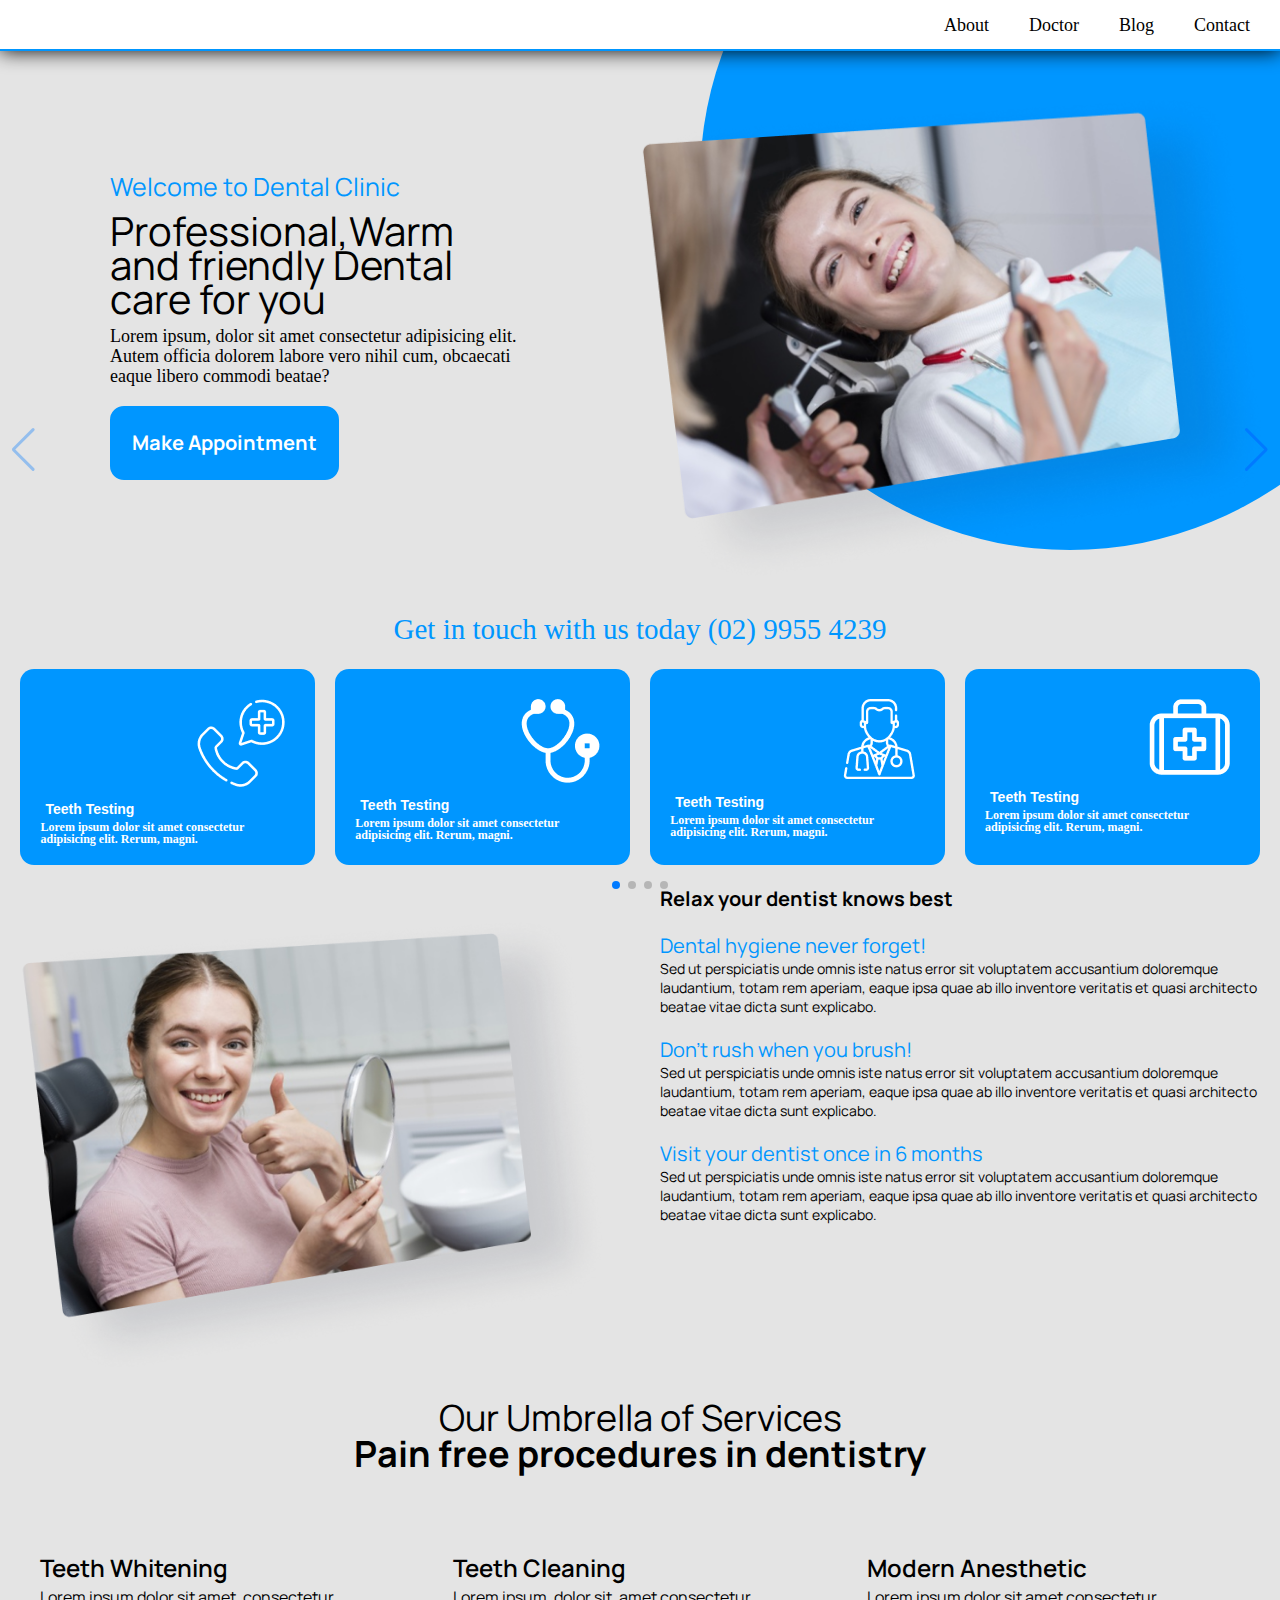
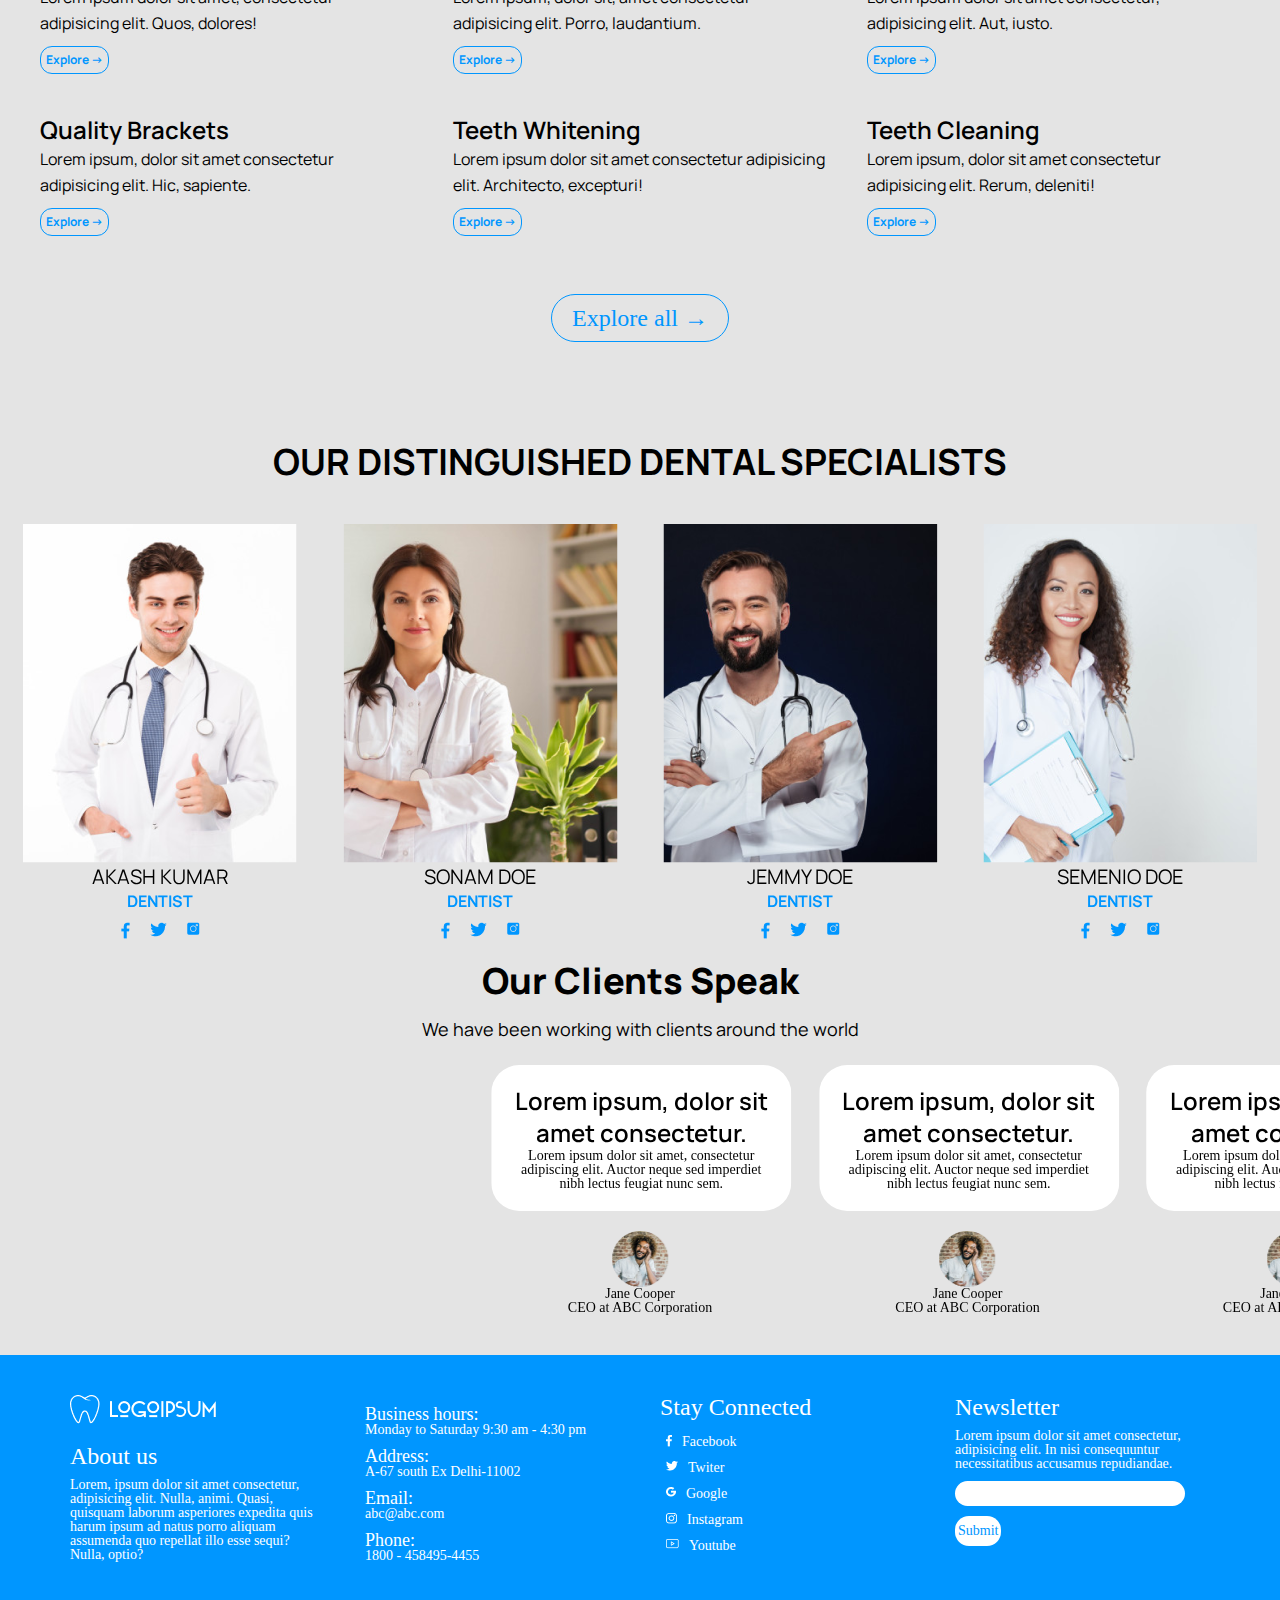
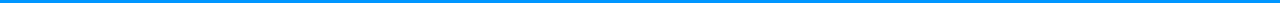
<file: index.html>
<!DOCTYPE html>
<html>
<head>
	<title>home</title>
	<link rel="stylesheet" type="text/css" href="css/style__home.css">
    <link rel="stylesheet" type="text/css" href="css/menu.css">
    <link rel="stylesheet" type="text/css" href="css/footer.css">
	<meta charset="utf-8">
	<link rel="shortcut icon" href="logo/Vector.png">
	<meta name="format-detection" content="telephone=no">
	<meta name="viewport" content="width=device-width">
    <link rel="stylesheet" href="https://unpkg.com/swiper/swiper-bundle.min.css" />
</head>
<body>
    <!--MENU-->
    <div class="menu">
        <div class="menu__wrapper">
            <div class="menu__body">
                <a href="#" class="menu__logo"><img src="img/logo.png" alt=""></a>
                <div class="menu__burger"><span></span></div>
                <nav class="menu__nav">
                    <ul class="menu__list">
                        <li><a href="About.html" class="menu__link">About</a></li>
                        <li><a href="About.html" class="menu__link">Doctor</a></li>
                        <li><a href="About.html" class="menu__link">Blog</a></li>
                        <li><a href="About.html" class="menu__link">Contact</a></li>
                    </ul>
                </nav>
            </div>
            
        </div>
    </div> 
	<div class="wrapper">
<!--HEADER-->
        <div class="header">
            <div class="header__text">
                <h4>Welcome to Dental Clinic</h4>
                <h1>Professional,Warm and friendly Dental care for you</h1>
                <p>Lorem ipsum, dolor sit amet consectetur adipisicing elit. Autem officia dolorem labore vero nihil cum, obcaecati eaque libero commodi beatae?</p>
                <div class="header__button"><a href="#">Make Appointment</a></div>
            </div>
            <div class="header__drawing">
                <div class="header__img">
                    <img src="img/home/header.png">
                </div>
                <div class="header__circle"></div>
            </div>
        </div>
        <div class="telephone">
            <p>Get in touch with us today (02) 9955 4239</span></p>
        </div>
        <div class="teech-testing">
            <div class="teech-testing__element">
                <div class="teech-testing__img"><img src="img/home/teechTesting/1.png" alt=""></div>
                <div class="teech-testing__text">
                    <h5>Teeth Testing</h5>
                    <p>Lorem ipsum dolor sit amet consectetur adipisicing elit. Rerum, magni.</p>
                </div>
            </div>
            <div class="teech-testing__element">
                <div class="teech-testing__img"><img src="img/home/teechTesting/2.png" alt=""></div>
                <div class="teech-testing__text">
                    <h5>Teeth Testing</h5>
                    <p>Lorem ipsum dolor sit amet consectetur adipisicing elit. Rerum, magni.</p>
                </div>
            </div>
            <div class="teech-testing__element">
                <div class="teech-testing__img"><img src="img/home/teechTesting/3.png" alt=""></div>
                <div class="teech-testing__text">
                    <h5>Teeth Testing</h5>
                    <p>Lorem ipsum dolor sit amet consectetur adipisicing elit. Rerum, magni.</p>
                </div>
            </div>
            <div class="teech-testing__element">
                <div class="teech-testing__img"><img src="img/home/teechTesting/4.png" alt=""></div>
                <div class="teech-testing__text">
                    <h5>Teeth Testing</h5>
                    <p>Lorem ipsum dolor sit amet consectetur adipisicing elit. Rerum, magni.</p>
                </div>
            </div>
        </div>
        <div class="relax">
            <div class="relax__img">
                <img src="img/home/relax.png" alt="">
            </div>
            <div class="relax__content">
                <h3>Relax your dentist knows best</h3>
                <div class="relax__element">
                    <h4>Dental hygiene never forget!</h4>
                    <p>Sed ut perspiciatis unde omnis iste natus error sit voluptatem accusantium doloremque laudantium, totam rem aperiam, eaque ipsa quae ab illo inventore veritatis et quasi architecto beatae vitae dicta sunt explicabo.</p>
                </div>
                <div class="relax__element">
                    <h4>Don’t rush when you brush!</h4>
                    <p>Sed ut perspiciatis unde omnis iste natus error sit voluptatem accusantium doloremque laudantium, totam rem aperiam, eaque ipsa quae ab illo inventore veritatis et quasi architecto beatae vitae dicta sunt explicabo.</p>
                </div>
                <div class="relax__element">
                    <h4>Visit your dentist once in 6 months</h4>
                    <p>Sed ut perspiciatis unde omnis iste natus error sit voluptatem accusantium doloremque laudantium, totam rem aperiam, eaque ipsa quae ab illo inventore veritatis et quasi architecto beatae vitae dicta sunt explicabo.</p>
                </div>
            </div>
        </div>
        <div class="procedure">
            <div class="procedure__title">
                <h1>Our Umbrella of Services <br>
                <span>Pain free procedures in dentistry</span></h1>
            </div>
            <div class="procedure__row">
                <div class="procedure__metod">
                    <div class="metod__title">Teeth Whitening</div>
                    <div class="metod__content"><p>Lorem ipsum dolor sit amet, consectetur adipisicing elit. Quos, dolores!</p></div>
                    <a href="#" class="metod__button">Explore →</a>
                </div>
                <div class="procedure__metod">
                    <div class="metod__title">Teeth Cleaning</div>
                    <div class="metod__content"><p>Lorem ipsum, dolor sit, amet consectetur adipisicing elit. Porro, laudantium.</p></div>
                    <a href="#" class="metod__button">Explore →</a>
                </div>
                <div class="procedure__metod">
                    <div class="metod__title">Modern Anesthetic</div>
                    <div class="metod__content"><p>Lorem ipsum dolor sit amet consectetur, adipisicing elit. Aut, iusto.</p></div>
                    <a href="#" class="metod__button">Explore →</a>
                </div>
                <div class="procedure__metod">
                    <div class="metod__title">Quality Brackets</div>
                    <div class="metod__content"><p>Lorem ipsum, dolor sit amet consectetur adipisicing elit. Hic, sapiente.</p></div>
                    <a href="#" class="metod__button">Explore →</a>
                </div>
                <div class="procedure__metod">
                    <div class="metod__title">Teeth Whitening</div>
                    <div class="metod__content"><p>Lorem ipsum dolor sit amet consectetur adipisicing elit. Architecto, excepturi!</p></div>
                    <a href="#" class="metod__button">Explore →</a>
                </div>
                <div class="procedure__metod">
                    <div class="metod__title">Teeth Cleaning</div>
                    <div class="metod__content"><p>Lorem ipsum, dolor sit amet consectetur adipisicing elit. Rerum, deleniti!</p></div>
                    <a href="#" class="metod__button">Explore →</a>
                </div>
            </div>
            <div class="procedure__explore"><a href="">Explore all →</a></div>
        </div>
        <div class="doctors">
            <div class="doctors__title">Our Distinguished Dental Specialists</div>
            <div class="doctors__row">
                <div class="swiper-container doctors-swiper">

                  <div class="swiper-wrapper">

                    <div class="swiper-slide">
                        <div class="doctor">
                            <div class="avatar"><img src="img/doctors/Rectangle 331.png"></div>
                            <div class="name">Akash Kumar</div>
                            <div class="profession">dentist</div>
                            <div class="social">
                                <a href=""><img src="img/social/social_2/facebook_2.png" alt=""></a>
                                <a href=""><img src="img/social/social_2/twiter_2.png" alt=""></a>
                                <a href=""><img src="img/social/social_2/instagram_2.png" alt=""></a>
                            </div>
                        </div>
                    </div>

                    <div class="swiper-slide">
                        <div class="doctor">
                            <div class="avatar"><img src="img/doctors/Rectangle 332.png"></div>
                            <div class="name">Sonam Doe</div>
                            <div class="profession">dentist</div>
                            <div class="social">
                                <a href=""><img src="img/social/social_2/facebook_2.png" alt=""></a>
                                <a href=""><img src="img/social/social_2/twiter_2.png" alt=""></a>
                                <a href=""><img src="img/social/social_2/instagram_2.png" alt=""></a>
                            </div>
                        </div>
                    </div>

                    <div class="swiper-slide">
                        <div class="doctor">
                            <div class="avatar"><img src="img/doctors/Rectangle 333.png"></div>
                            <div class="name">Jemmy Doe</div>
                            <div class="profession">dentist</div>
                            <div class="social">
                                <a href=""><img src="img/social/social_2/facebook_2.png" alt=""></a>
                                <a href=""><img src="img/social/social_2/twiter_2.png" alt=""></a>
                                <a href=""><img src="img/social/social_2/instagram_2.png" alt=""></a>
                            </div>
                        </div>
                    </div>

                    <div class="swiper-slide">
                        <div class="doctor">
                            <div class="avatar"><img src="img/doctors/Rectangle 334.png"></div>
                            <div class="name">Semenio Doe</div>
                            <div class="profession">dentist</div>
                            <div class="social">
                                <a href=""><img src="img/social/social_2/facebook_2.png" alt=""></a>
                                <a href=""><img src="img/social/social_2/twiter_2.png" alt=""></a>
                                <a href=""><img src="img/social/social_2/instagram_2.png" alt=""></a>
                            </div>
                        </div>
                    </div>

                  </div>
                
                  <div class="swiper-button-prev doctor-prev"></div>
                  <div class="swiper-button-next doctor-next"></div>
                </div>
            </div>
        </div>
        <div class="speaks">
            <div class="speaks__title">
                <h1>Our Clients Speak</h1>
                <p>We have been working with clients around the world</p>
            </div>
            <div class="swiper-container speaks__slider">
              <div class="swiper-wrapper">
                <div class="swiper-slide speak">
                    <div class="speak__text">
                        <h4>Lorem ipsum, dolor sit amet consectetur.</h4>
                        <p>Lorem ipsum dolor sit amet, consectetur adipiscing elit. Auctor neque sed imperdiet nibh lectus feugiat nunc sem.</p>
                    </div>
                    <div class="speak__avatar"><img src="img/speak.png"></div>
                    <div class="speak__name">Jane Cooper</div>
                    <div class="speak__work">CEO at ABC Corporation</div>
                </div>

                <div class="swiper-slide speak">
                    <div class="speak__text">
                        <h4>Lorem ipsum, dolor sit amet consectetur.</h4>
                        <p>Lorem ipsum dolor sit amet, consectetur adipiscing elit. Auctor neque sed imperdiet nibh lectus feugiat nunc sem.</p>
                    </div>
                    <div class="speak__avatar"><img src="img/speak.png"></div>
                    <div class="speak__name">Jane Cooper</div>
                    <div class="speak__work">CEO at ABC Corporation</div>
                </div>

                <div class="swiper-slide speak">
                    <div class="speak__text">
                        <h4>Lorem ipsum, dolor sit amet consectetur.</h4>
                        <p>Lorem ipsum dolor sit amet, consectetur adipiscing elit. Auctor neque sed imperdiet nibh lectus feugiat nunc sem.</p>
                    </div>
                    <div class="speak__avatar"><img src="img/speak.png"></div>
                    <div class="speak__name">Jane Cooper</div>
                    <div class="speak__work">CEO at ABC Corporation</div>
                </div>

                <div class="swiper-slide speak">
                    <div class="speak__text">
                        <h4>Lorem ipsum, dolor sit amet consectetur.</h4>
                        <p>Lorem ipsum dolor sit amet, consectetur adipiscing elit. Auctor neque sed imperdiet nibh lectus feugiat nunc sem.</p>
                    </div>
                    <div class="speak__avatar"><img src="img/speak.png"></div>
                    <div class="speak__name">Jane Cooper</div>
                    <div class="speak__work">CEO at ABC Corporation</div>
                </div>
                
              </div>
              <div class="swiper-pagination speak__pagination"></div>
            
              <div class="swiper-button-prev speak__prev"></div>
              <div class="swiper-button-next speak__next"></div>
            </div>
        </div>
        <div class="footer">
            <div class="footer__about">
                <div class="footer__logo">
                    <img src="img/logo__footer.png">
                </div>
                <div class="footer__about-content">
                    <h4>About us</h4>
                    <p>Lorem, ipsum dolor sit amet consectetur, adipisicing elit. Nulla, animi. Quasi, quisquam laborum asperiores expedita quis harum ipsum ad natus porro aliquam assumenda quo repellat illo esse sequi? Nulla, optio?</p>
                </div>
            </div>
            <div class="footer__address-row">
                <div class="footer__business-hours">
                    <h4>Business hours:</h4>
                    <p>Monday to Saturday 9:30 am - 4:30 pm</p>
                </div>
                <div class="footer__address">
                    <h4>Address:</h4>
                    <p>A-67 south Ex Delhi-11002</p>
                </div>
                <div class="footer__email">
                    <h4>Email:</h4>
                    <p>abc@abc.com</p>
                </div>
                <div class="footer__phone">
                    <h4>Phone:</h4>
                    <p>1800 - 458495-4455</p>
                </div>
            </div>
            <div class="footer__connected">
                <h4>Stay Connected</h4>
                <ul>
                    <li><a href="#"><img src="img/social/social_footer/1.png" alt=""><span>Facebook</span></img></a></li>
                    <li><a href="#"><img src="img/social/social_footer/2.png" alt=""><span>Twiter</span></img></a></li>
                    <li><a href="#"><img src="img/social/social_footer/3.png" alt=""><span>Google</span></img></a></li>
                    <li><a href="#"><img src="img/social/social_footer/4.png" alt=""><span>Instagram</span></img></a></li>
                    <li><a href="#"><img src="img/social/social_footer/5.png" alt=""><span>Youtube</span></img></a></li>
                </ul>
            </div>
            <div class="footer__newsletter">
                <h4>Newsletter</h4>
                <p>Lorem ipsum dolor sit amet consectetur, adipisicing elit. In nisi consequuntur necessitatibus accusamus repudiandae.</p>
                <div class="e-mail"><input class="email"  type="email"></div>
                <input type="submit" class="submit">
            </div>
        </div>
    </div>
    <script src="https://code.jquery.com/jquery-3.6.0.min.js"></script>
    <script src="https://unpkg.com/swiper/swiper-bundle.min.js"></script>
    <script type="text/javascript" src="js/script.js"></script>
</body>
</html>
</file>
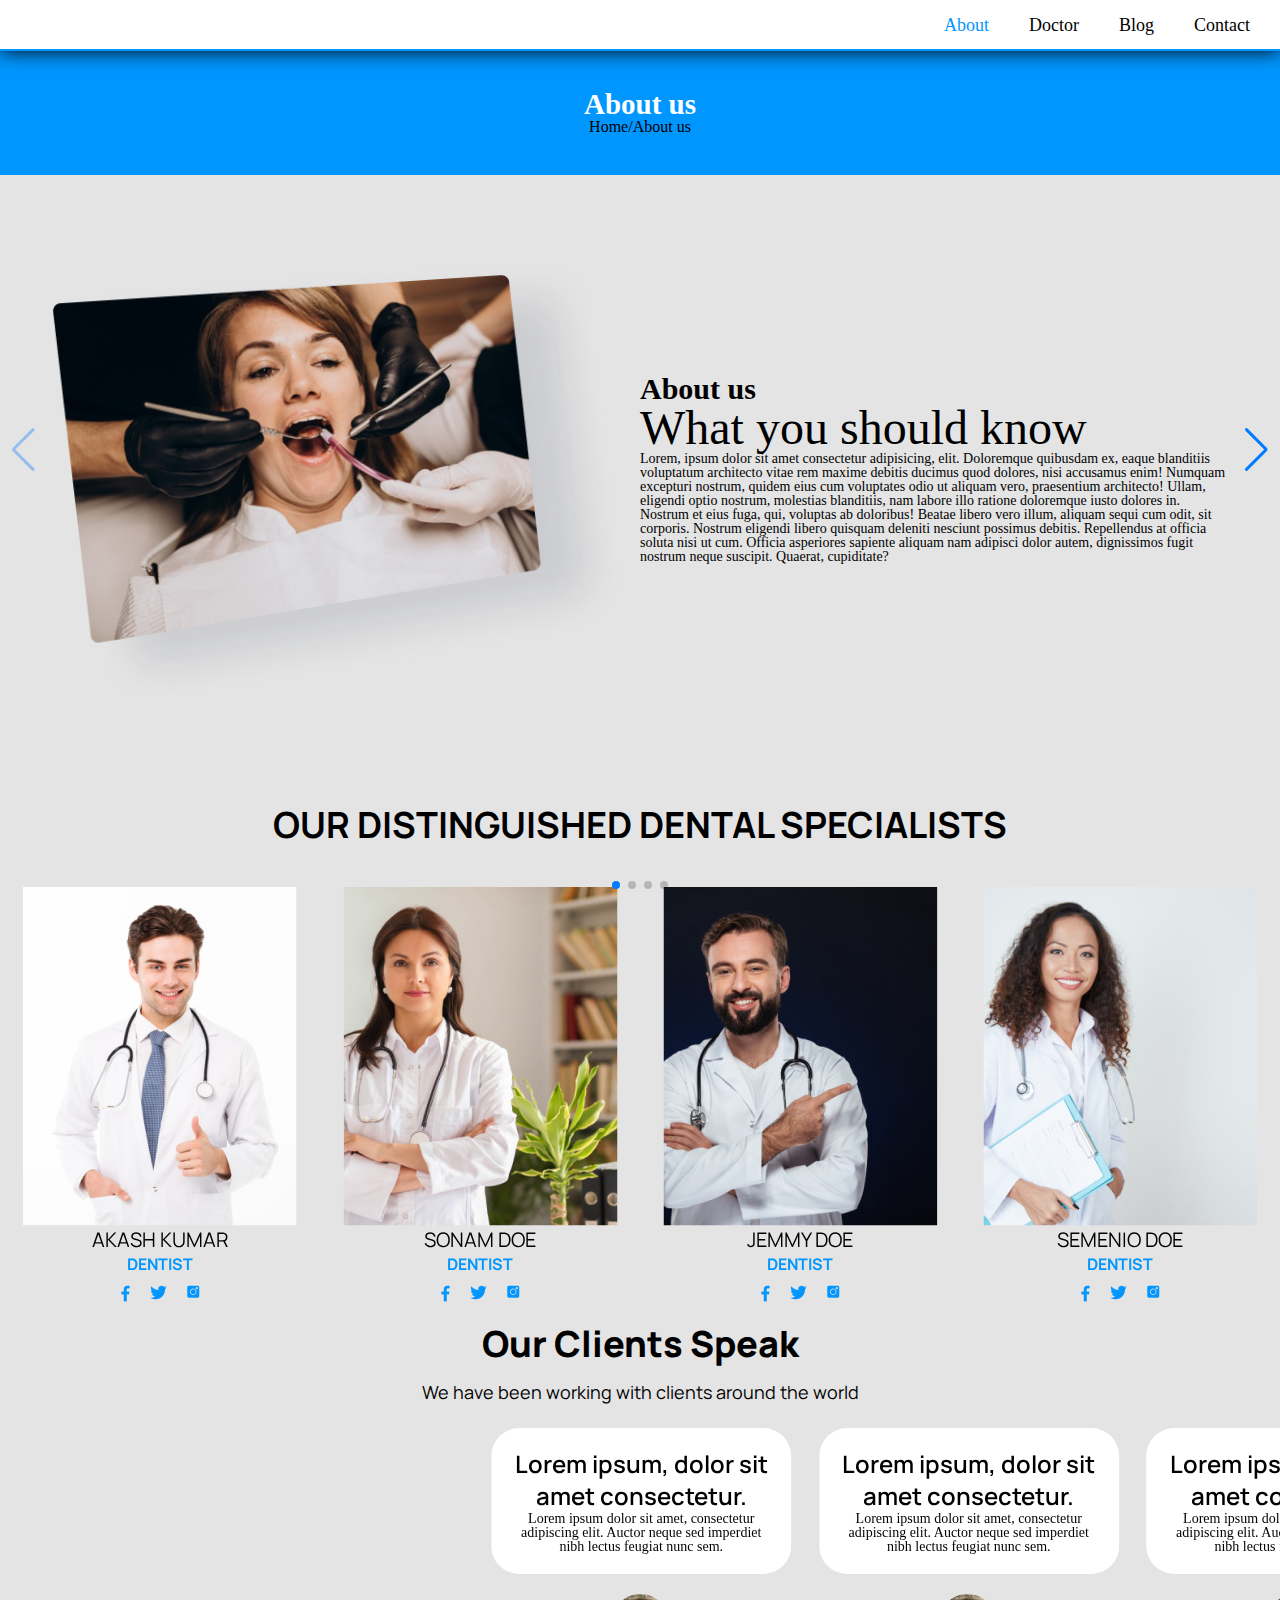
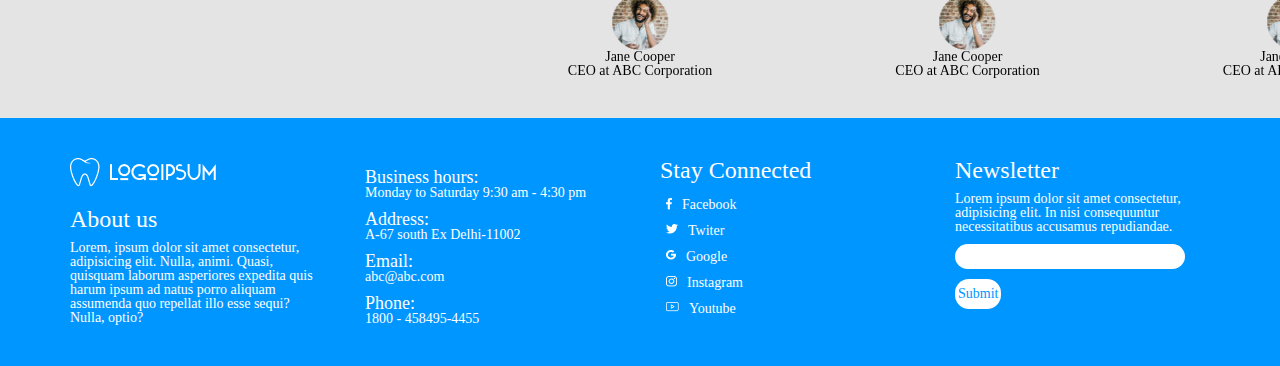
<file: About.html>
<!DOCTYPE html>
<html>
<head>
	<title>About us</title>
    <link rel="stylesheet" type="text/css" href="css/menu.css">
	<link rel="stylesheet" type="text/css" href="css/style__about.css">
    <link rel="stylesheet" type="text/css" href="css/footer.css">
	<meta charset="utf-8">
	<link rel="shortcut icon" href="logo/Vector.png">
	<meta name="format-detection" content="telephone=no">
	<meta name="viewport" content="width=device-width">
    <link rel="stylesheet" href="https://unpkg.com/swiper/swiper-bundle.min.css" />
</head>
<body>
	<!--MENU-->
    <div class="menu">
        <div class="menu__wrapper">
            <div class="menu__body">
                <a href="index.html" class="menu__logo"><img src="img/logo.png" alt=""></a>
                <div class="menu__burger"><span></span></div>
                <nav class="menu__nav">
                    <ul class="menu__list">
                        <li><a href="About.html" class="menu__link" style="color: #0096ff">About</a></li>
                        <li><a href="" class="menu__link">Doctor</a></li>
                        <li><a href="" class="menu__link">Blog</a></li>
                        <li><a href="" class="menu__link">Contact</a></li>
                    </ul>
                </nav>
            </div>
        </div>
    </div> 
    <div class="wrapper">
    	<div class="header">
    		<h1>About us</h1>
    		<p>Home/About us</p>
    	</div>
        <div class="about1">
            <img src="img/about/about1.png">
            <div class="about1__content">
                <h1>About us</h1>
                <h2>What you should know</h2>
                <p>Lorem, ipsum dolor sit amet consectetur adipisicing, elit. Doloremque quibusdam ex, eaque blanditiis voluptatum architecto vitae rem maxime debitis ducimus quod dolores, nisi accusamus enim! Numquam excepturi nostrum, quidem eius cum voluptates odio ut aliquam vero, praesentium architecto! Ullam, eligendi optio nostrum, molestias blanditiis, nam labore illo ratione doloremque iusto dolores in. Nostrum et eius fuga, qui, voluptas ab doloribus! Beatae libero vero illum, aliquam sequi cum odit, sit corporis. Nostrum eligendi libero quisquam deleniti nesciunt possimus debitis. Repellendus at officia soluta nisi ut cum. Officia asperiores sapiente aliquam nam adipisci dolor autem, dignissimos fugit nostrum neque suscipit. Quaerat, cupiditate?</p>
            </div>
        </div>
    	<div class="doctors">
            <div class="doctors__title">Our Distinguished Dental Specialists</div>
            <div class="doctors__row">
                <div class="swiper-container doctors-swiper">

                  <div class="swiper-wrapper">

                    <div class="swiper-slide">
                        <div class="doctor">
                            <div class="avatar"><img src="img/doctors/Rectangle 331.png"></div>
                            <div class="name">Akash Kumar</div>
                            <div class="profession">dentist</div>
                            <div class="social">
                                <a href=""><img src="img/social/social_2/facebook_2.png" alt=""></a>
                                <a href=""><img src="img/social/social_2/twiter_2.png" alt=""></a>
                                <a href=""><img src="img/social/social_2/instagram_2.png" alt=""></a>
                            </div>
                        </div>
                    </div>

                    <div class="swiper-slide">
                        <div class="doctor">
                            <div class="avatar"><img src="img/doctors/Rectangle 332.png"></div>
                            <div class="name">Sonam Doe</div>
                            <div class="profession">dentist</div>
                            <div class="social">
                                <a href=""><img src="img/social/social_2/facebook_2.png" alt=""></a>
                                <a href=""><img src="img/social/social_2/twiter_2.png" alt=""></a>
                                <a href=""><img src="img/social/social_2/instagram_2.png" alt=""></a>
                            </div>
                        </div>
                    </div>

                    <div class="swiper-slide">
                        <div class="doctor">
                            <div class="avatar"><img src="img/doctors/Rectangle 333.png"></div>
                            <div class="name">Jemmy Doe</div>
                            <div class="profession">dentist</div>
                            <div class="social">
                                <a href=""><img src="img/social/social_2/facebook_2.png" alt=""></a>
                                <a href=""><img src="img/social/social_2/twiter_2.png" alt=""></a>
                                <a href=""><img src="img/social/social_2/instagram_2.png" alt=""></a>
                            </div>
                        </div>
                    </div>

                    <div class="swiper-slide">
                        <div class="doctor">
                            <div class="avatar"><img src="img/doctors/Rectangle 334.png"></div>
                            <div class="name">Semenio Doe</div>
                            <div class="profession">dentist</div>
                            <div class="social">
                                <a href=""><img src="img/social/social_2/facebook_2.png" alt=""></a>
                                <a href=""><img src="img/social/social_2/twiter_2.png" alt=""></a>
                                <a href=""><img src="img/social/social_2/instagram_2.png" alt=""></a>
                            </div>
                        </div>
                    </div>

                  </div>
                
                  <div class="swiper-button-prev doctor-prev"></div>
                  <div class="swiper-button-next doctor-next"></div>
                </div>
            </div>
        </div>
        <div class="speaks">
            <div class="speaks__title">
                <h1>Our Clients Speak</h1>
                <p>We have been working with clients around the world</p>
            </div>
            <div class="swiper-container speaks__slider">
              <div class="swiper-wrapper">
                <div class="swiper-slide speak">
                    <div class="speak__text">
                        <h4>Lorem ipsum, dolor sit amet consectetur.</h4>
                        <p>Lorem ipsum dolor sit amet, consectetur adipiscing elit. Auctor neque sed imperdiet nibh lectus feugiat nunc sem.</p>
                    </div>
                    <div class="speak__avatar"><img src="img/speak.png"></div>
                    <div class="speak__name">Jane Cooper</div>
                    <div class="speak__work">CEO at ABC Corporation</div>
                </div>

                <div class="swiper-slide speak">
                    <div class="speak__text">
                        <h4>Lorem ipsum, dolor sit amet consectetur.</h4>
                        <p>Lorem ipsum dolor sit amet, consectetur adipiscing elit. Auctor neque sed imperdiet nibh lectus feugiat nunc sem.</p>
                    </div>
                    <div class="speak__avatar"><img src="img/speak.png"></div>
                    <div class="speak__name">Jane Cooper</div>
                    <div class="speak__work">CEO at ABC Corporation</div>
                </div>

                <div class="swiper-slide speak">
                    <div class="speak__text">
                        <h4>Lorem ipsum, dolor sit amet consectetur.</h4>
                        <p>Lorem ipsum dolor sit amet, consectetur adipiscing elit. Auctor neque sed imperdiet nibh lectus feugiat nunc sem.</p>
                    </div>
                    <div class="speak__avatar"><img src="img/speak.png"></div>
                    <div class="speak__name">Jane Cooper</div>
                    <div class="speak__work">CEO at ABC Corporation</div>
                </div>

                <div class="swiper-slide speak">
                    <div class="speak__text">
                        <h4>Lorem ipsum, dolor sit amet consectetur.</h4>
                        <p>Lorem ipsum dolor sit amet, consectetur adipiscing elit. Auctor neque sed imperdiet nibh lectus feugiat nunc sem.</p>
                    </div>
                    <div class="speak__avatar"><img src="img/speak.png"></div>
                    <div class="speak__name">Jane Cooper</div>
                    <div class="speak__work">CEO at ABC Corporation</div>
                </div>
                
              </div>
              <div class="swiper-pagination speak__pagination"></div>
            
              <div class="swiper-button-prev speak__prev"></div>
              <div class="swiper-button-next speak__next"></div>
            </div>
        </div>
        <div class="footer">
            <div class="footer__about">
                <div class="footer__logo">
                    <img src="img/logo__footer.png">
                </div>
                <div class="footer__about-content">
                    <h4>About us</h4>
                    <p>Lorem, ipsum dolor sit amet consectetur, adipisicing elit. Nulla, animi. Quasi, quisquam laborum asperiores expedita quis harum ipsum ad natus porro aliquam assumenda quo repellat illo esse sequi? Nulla, optio?</p>
                </div>
            </div>
            <div class="footer__address-row">
                <div class="footer__business-hours">
                    <h4>Business hours:</h4>
                    <p>Monday to Saturday 9:30 am - 4:30 pm</p>
                </div>
                <div class="footer__address">
                    <h4>Address:</h4>
                    <p>A-67 south Ex Delhi-11002</p>
                </div>
                <div class="footer__email">
                    <h4>Email:</h4>
                    <p>abc@abc.com</p>
                </div>
                <div class="footer__phone">
                    <h4>Phone:</h4>
                    <p>1800 - 458495-4455</p>
                </div>
            </div>
            <div class="footer__connected">
                <h4>Stay Connected</h4>
                <ul>
                    <li><a href="#"><img src="img/social/social_footer/1.png" alt=""><span>Facebook</span></img></a></li>
                    <li><a href="#"><img src="img/social/social_footer/2.png" alt=""><span>Twiter</span></img></a></li>
                    <li><a href="#"><img src="img/social/social_footer/3.png" alt=""><span>Google</span></img></a></li>
                    <li><a href="#"><img src="img/social/social_footer/4.png" alt=""><span>Instagram</span></img></a></li>
                    <li><a href="#"><img src="img/social/social_footer/5.png" alt=""><span>Youtube</span></img></a></li>
                </ul>
            </div>
            <div class="footer__newsletter">
                <h4>Newsletter</h4>
                <p>Lorem ipsum dolor sit amet consectetur, adipisicing elit. In nisi consequuntur necessitatibus accusamus repudiandae.</p>
                <div class="e-mail"><input class="email"  type="email"></div>
                <input type="submit" class="submit">
            </div>
        </div>
    </div>
    <script src="https://code.jquery.com/jquery-3.6.0.min.js"></script>
    <script src="https://unpkg.com/swiper/swiper-bundle.min.js"></script>
    <script type="text/javascript" src="js/script.js"></script>
</body>
</html>
</file>
<file: css/style__home.css>
@import url("https://fonts.googleapis.com/css2?family=Manrope&display=swap");
* {
  padding: 0;
  margin: 0;
  border: 0;
}

*, *:before, *::after {
  box-sizing: border-box;
}

html, body {
  height: 100%;
  width: 100%;
  font-size: 100%;
  line-height: 1;
  font-size: 14px;
  -ms-text-size-adjust: 100%;
  -moz-text-size-adjust: 100%;
  -webkit-text-size-adjust: 100%;
}

input, button, textarea {
  font-family: inherit;
}

input::-ms-clear {
  display: none;
}

button {
  cursor: pointer;
}

button ::-moz-focus-inner {
  padding: 0;
  border: 0;
}

a, a:visited {
  text-decoration: none;
}

a:hover {
  text-decoration: none;
}

ul li {
  list-style: none;
}

img {
  vertical-align: top;
}

h1, h2, h3, h4, h5, h6 {
  font-size: inherit;
  font-weight: 400;
}

*:focus,
*:hover,
*:visited,
*:active {
  outline: none;
}

/*FONTS*/
/*font-family: 'Manrope', sans-serif;*/
.wrapper {
  overflow: hidden;
  max-width: 1300px;
  margin: 0 auto;
  background-color: #9994;
  box-shadow: 0 0 20px #000;
  margin-top: 80px;
  border-radius: 4em;
  animation: ilya 1s ease-out;
}

@media (max-width: 1320px) {
  .wrapper {
    overflow: hidden;
    max-width: 1300px;
    margin: 0 auto;
    background-color: #9994;
    box-shadow: 0 0 20px #9994;
    margin-top: 0px;
    border-radius: 0;
  }
}
@keyframes ilya {
  0% {
    opacity: 0;
  }
  100% {
    opacity: 1;
  }
}
/*HEADER*/
.menu {
  z-index: 3;
}

.header {
  overflow: hidden;
  padding-top: 60px;
  display: flex;
  flex-direction: row;
  justify-content: space-between;
}

.header__text {
  flex: 0 0 50%;
  padding: 100px;
  position: relative;
  z-index: 2;
}
.header__text h4 {
  margin: 10px;
  font-family: Manrope;
  font-style: normal;
  font-weight: normal;
  font-size: 25px;
  line-height: 34px;
  color: #0096FF;
}
.header__text h1 {
  margin: 10px;
  font-family: Manrope;
  font-style: normal;
  font-weight: normal;
  font-size: 40px;
  line-height: 34px;
}
.header__text p {
  margin: 10px;
  font-size: 18px;
  line-height: 20px;
}

.header__button {
  margin: 10px;
  display: inline-block;
  padding: 20px;
  background-color: #0096FF;
  border-radius: 1em;
  border: 2px solid #0096FF;
  transition-duration: 0.5s;
}
.header__button a {
  transition-duration: 0.5s;
  font-family: Manrope;
  font-style: normal;
  font-weight: bold;
  font-size: 20px;
  line-height: 30px;
  color: #fff;
}
.header__button:hover {
  background: #fff;
}
.header__button:hover a {
  color: #0096FF;
}
.header__button:active {
  background-color: #0096FF;
}

.header__drawing {
  position: relative;
  display: flex;
  justify-content: center;
  align-items: center;
}

.header__img {
  position: relative;
  z-index: 2;
}
.header__img img {
  width: 100%;
}

.header__circle {
  position: absolute;
  width: 740px;
  z-index: 1;
  height: 740px;
  background-color: #0096ff;
  border-radius: 50%;
  top: -250px;
  right: -160px;
}

@media (max-width: 950px) {
  .header__circle {
    display: none;
  }

  .header {
    position: relative;
  }

  .header__drawing {
    position: absolute;
    z-index: 1;
    opacity: 0.4;
    top: 70px;
    right: -80px;
  }
}
@media (max-width: 767px) {
  .header__drawing {
    display: none;
  }

  .header__text {
    padding: 10px;
    width: 100%;
    max-width: 450px;
    margin: 0 auto 0;
    text-align: center;
    flex: 0 0 100%;
  }
}
/*TELEPHONE*/
.telephone {
  color: #0096ff;
  text-align: center;
  font-size: 29px;
  font-weight: 400;
  padding: 25px 0;
}

@media (max-width: 522px) {
  .telephone span {
    display: block;
  }
}
/*TEECH-TESTING*/
.teech-testing {
  display: flex;
  justify-content: space-evenly;
}

.teech-testing__element {
  background: #0096ff;
  padding: 20px;
  width: 23%;
  border-radius: 1em;
  color: #fff;
  transition: 0.5s;
}
.teech-testing__element h5 {
  display: block;
  font-family: Helvetica;
  font-style: normal;
  font-weight: bold;
  font-size: 14px;
  margin: 5px;
}
.teech-testing__element p {
  display: block;
  font-family: Helvetica Neue;
  font-style: normal;
  font-weight: bold;
  font-size: 12px;
}
.teech-testing__element:hover {
  margin-top: 10px;
  margin-bottom: 10px;
  padding: 10px;
}

.teech-testing__img {
  padding: 10px;
  width: 100%;
  text-align: right;
}

@media (max-width: 700px) {
  .teech-testing__img {
    text-align: center;
  }
}
@media (max-width: 550px) {
  .teech-testing {
    display: flex;
    flex-direction: row;
    flex-wrap: wrap;
  }

  .teech-testing__element {
    flex: 0 0 40%;
    margin-bottom: 10px;
  }

  .teech-testing__img {
    padding: 10px;
    display: inline-block;
    text-align: right;
  }
}
@media (max-width: 400px) {
  .teech-testing {
    display: flex;
    flex-direction: column;
  }

  .teech-testing__element {
    width: 90%;
    margin: 0 auto 0;
    margin-bottom: 10px;
    display: flex;
    flex-direction: row;
  }
}
.relax {
  display: flex;
  flex-direction: row;
  justify-content: space-between;
}

.relax__img {
  padding: 20px;
  flex: 0 0 50%;
}
.relax__img img {
  width: 100%;
}

@media (max-width: 1000px) {
  .relax__img {
    display: flex;
    align-items: center;
  }
}
.relax__content {
  padding: 20px;
  padding-top: 20px;
  flex: 0 0 50%;
}
.relax__content h3 {
  font-family: Manrope;
  font-style: normal;
  font-weight: bold;
  font-size: 20px;
  line-height: 27px;
  color: #000;
}

.relax__element {
  margin-top: 20px;
}
.relax__element h4 {
  font-family: Manrope;
  font-style: normal;
  font-weight: normal;
  font-size: 20px;
  line-height: 27px;
  color: #0096FF;
}
.relax__element p {
  font-family: Manrope;
  font-style: normal;
  font-weight: normal;
  font-size: 14px;
  line-height: 19px;
  color: #000000;
}

@media (max-width: 767px) {
  .relax__img {
    display: none;
  }

  .relax__content {
    background: url("../img/home/relax.png") center/100% auto no-repeat fixed;
    width: 100%;
    flex: 0 0 100%;
    border-radius: 3em;
  }
  .relax__content h3 {
    background: #9f9f9f;
    display: block;
    text-align: center;
    border-radius: 3em;
  }

  .relax__element {
    background: #9f9f9f;
    box-shadow: 0 5px 10px #000;
    padding: 10px;
    border-radius: 1em;
  }
}
.procedure__title {
  margin-bottom: 40px;
  font-family: Manrope;
  font-style: normal;
  font-weight: 900;
  font-size: 36px;
  text-align: center;
}
.procedure__title span {
  font-weight: 700;
}

@media (max-width: 500px) {
  .procedure__title {
    font-size: 24px;
    margin-bottom: 10px;
    margin-top: 30px;
  }
}
.procedure__row {
  padding: 20px;
  display: flex;
  flex-direction: row;
  justify-content: space-evenly;
  flex-wrap: wrap;
}

@media (max-width: 500px) {
  .procedure__row {
    padding: 10px;
  }
}
.procedure__metod {
  flex: 0 0 33.3333333333%;
  padding: 20px;
}
.procedure__metod .metod__title {
  font-family: Manrope;
  font-style: normal;
  font-weight: 600;
  font-size: 24px;
  line-height: 32px;
}
.procedure__metod .metod__content {
  font-family: Manrope;
  font-style: normal;
  font-weight: normal;
  font-size: 16px;
  line-height: 26px;
}
.procedure__metod .metod__button {
  display: inline-block;
  padding: 5px;
  margin-top: 10px;
  font-family: Manrope;
  font-style: normal;
  font-weight: bold;
  font-size: 12px;
  line-height: 16px;
  color: #0096ff;
  border: 1px solid #0096ff;
  border-radius: 1em;
  transition: 0.3s 0.3s;
}
.procedure__metod .metod__button:hover {
  background-color: #0096ff;
  color: #fff;
}

@media (max-width: 500px) {
  .procedure__metod {
    flex: 0 0 100%;
  }

  .metod__title {
    font-size: 20px;
  }

  .metod__content {
    font-size: 14px;
    flex: 0 0 100%;
    padding: 5px;
  }
}
.procedure__explore {
  text-align: center;
  margin: 30px auto 100px;
}
.procedure__explore a {
  border: 1px solid #0096ff;
  border-radius: 1em;
  font-size: 24px;
  padding: 10px 20px;
  transition: 1s;
  color: #0096ff;
}
.procedure__explore a:hover {
  color: #fff;
  background: #0096ff;
}

.doctors__title {
  text-align: center;
  font-family: Manrope;
  font-style: normal;
  font-weight: bold;
  font-size: 36px;
  line-height: 64px;
  text-transform: uppercase;
  color: #000000;
  margin: 30px;
}

@media (max-width: 767px) {
  .doctors__title {
    font-size: 24px;
    line-height: 30px;
  }
}
.doctor .avatar {
  text-align: center;
}
.doctor .name {
  text-transform: uppercase;
  text-align: center;
  font-family: Manrope;
  font-style: normal;
  font-weight: normal;
  font-size: 20px;
  line-height: 27px;
  color: #000000;
}
.doctor .profession {
  text-align: center;
  color: #0096ff;
  text-transform: uppercase;
  font-family: Manrope;
  font-style: normal;
  font-weight: bold;
  font-size: 16px;
  line-height: 22px;
}
.doctor .social {
  display: flex;
  flex-direction: row;
  justify-content: center;
}
.doctor .social img {
  padding: 10px;
}

.speaks__title h1 {
  font-family: Manrope;
  font-style: normal;
  font-weight: 800;
  font-size: 36px;
  line-height: 64px;
  text-align: center;
}
.speaks__title p {
  text-align: center;
  font-family: Manrope;
  font-style: normal;
  font-weight: normal;
  font-size: 18px;
  line-height: 32px;
}

.speak {
  text-align: center;
  margin-bottom: 40px;
}
.speak .speak__text {
  padding: 20px;
  border-radius: 2em;
  margin: 20px auto 20px;
  width: 300px;
  background: #ffffff;
}
.speak .speak__text h4 {
  font-family: Manrope;
  font-style: normal;
  font-weight: 600;
  font-size: 24px;
  line-height: 32px;
}
</file>
<file: css/menu.css>
@import url("https://fonts.googleapis.com/css2?family=Manrope&display=swap");
* {
  padding: 0;
  margin: 0;
  border: 0;
}

*, *:before, *::after {
  box-sizing: border-box;
}

html, body {
  height: 100%;
  width: 100%;
  font-size: 100%;
  line-height: 1;
  font-size: 14px;
  -ms-text-size-adjust: 100%;
  -moz-text-size-adjust: 100%;
  -webkit-text-size-adjust: 100%;
}

input, button, textarea {
  font-family: inherit;
}

input::-ms-clear {
  display: none;
}

button {
  cursor: pointer;
}

button ::-moz-focus-inner {
  padding: 0;
  border: 0;
}

a, a:visited {
  text-decoration: none;
}

a:hover {
  text-decoration: none;
}

ul li {
  list-style: none;
}

img {
  vertical-align: top;
}

h1, h2, h3, h4, h5, h6 {
  font-size: inherit;
  font-weight: 400;
}

*:focus,
*:hover,
*:visited,
*:active {
  outline: none;
}

/*FONTS*/
/*font-family: 'Manrope', sans-serif;*/
.menu {
  padding: 10px;
  position: fixed;
  width: 100%;
  top: 0;
  right: 0;
  border-bottom: 2px solid #0096ff;
  box-shadow: 0 0 20px #000;
  animation: menu 2s;
}
.menu:before {
  z-index: 2;
  content: "";
  position: absolute;
  top: 0;
  left: 0;
  width: 100%;
  height: 100%;
  background: #fff;
  animation: menu;
}

.menu__wrapper {
  max-width: 1270px;
  margin: 0 auto 0;
}

.menu__logo {
  position: relative;
  z-index: 3;
  display: inline-block;
  text-align: left;
  opacity: 0;
  animation: logo 4s 0.8s forwards;}

.menu__body {
  display: flex;
  justify-content: space-between;
  position: relative;
  align-items: center;
}

.menu__list {
  position: relative;
  padding: 0 20px;
  display: flex;
}

.menu__burger {
  display: none;
}

.menu__link {
  margin: 0 0 0 40px;
  position: relative;
  z-index: 2;
  color: #000;
  font-size: 18px;
}

@media (max-width: 767px) {
  body.lock {
    overflow: hidden;
  }

  .menu__burger {
    display: block;
    position: relative;
    z-index: 3;
    width: 30px;
    height: 20px;
  }
  .menu__burger:before {
    transition: 0.5s;
    content: "";
    background-color: #0096ff;
    position: absolute;
    width: 100%;
    height: 2px;
    left: 0;
    top: 0;
  }
  .menu__burger:after {
    transition: 0.5s;
    content: "";
    background-color: #0096ff;
    position: absolute;
    width: 100%;
    height: 2px;
    left: 0;
    bottom: 0;
  }
  .menu__burger span {
    transition: 0.5s;
    display: block;
    position: absolute;
    background-color: #0096ff;
    height: 2px;
    width: 100%;
    left: 0;
    top: 9px;
  }

  .menu__burger.active:before {
    transform: rotate(45deg);
    top: 7px;
  }
  .menu__burger.active:after {
    transform: rotate(-45deg);
    top: 7px;
  }
  .menu__burger.active span {
    opacity: 0;
  }

  .menu__nav {
    background-color: #1169;
    position: fixed;
    z-index: 1;
    height: 100%;
    width: 100%;
    top: -100%;
    right: 0;
    transition: 0.5s;
  }

  .menu__nav.active {
    top: 0;
  }

  .menu__list {
    padding-top: 60px;
    opacity: 1;
    font-size: 24px;
    display: inline-block;
    background-color: #0096ff;
    flex-direction: column;
    text-align: right;
    height: 100%;
    position: absolute;
    right: 0;
  }

  .menu__link {
    font-size: 24px;
    line-height: 30px;
    color: #fff;
  }
}
@keyframes logo {
  0% {
    opacity: 1;
    height: 30px;
    width: 30px;
    left: -100%;
    overflow: hidden;
    transform: rotate(-90deg);
  }
  40% {
    left: 0;
    width: 30px;
    transform: rotate(-90deg);
  }
  50% {
    left: 0;
    width: 30px;
    transform: rotate(0deg);
  }
  70% {
    width: 30px;
    overflow: hidden;
  }
  100% {
    width: 150px;
    opacity: 1;
  }
}
@keyframes menu {
  0% {
    top: -100%;
  }
  100% {
    top: 0;
  }
}
</file>
<file: css/footer.css>
@import url("https://fonts.googleapis.com/css2?family=Manrope&display=swap");
* {
  padding: 0;
  margin: 0;
  border: 0;
}

*, *:before, *::after {
  box-sizing: border-box;
}

html, body {
  height: 100%;
  width: 100%;
  font-size: 100%;
  line-height: 1;
  font-size: 14px;
  -ms-text-size-adjust: 100%;
  -moz-text-size-adjust: 100%;
  -webkit-text-size-adjust: 100%;
}

input, button, textarea {
  font-family: inherit;
}

input::-ms-clear {
  display: none;
}

button {
  cursor: pointer;
}

button ::-moz-focus-inner {
  padding: 0;
  border: 0;
}

a, a:visited {
  text-decoration: none;
}

a:hover {
  text-decoration: none;
}

ul li {
  list-style: none;
}

img {
  vertical-align: top;
}

h1, h2, h3, h4, h5, h6 {
  font-size: inherit;
  font-weight: 400;
}

*:focus,
*:hover,
*:visited,
*:active {
  outline: none;
}

/*FONTS*/
/*font-family: 'Manrope', sans-serif;*/
.footer {
  padding: 20px 50px;
  background: #0096ff;
  color: #ffffff;
  display: flex;
  justify-content: space-between;
}

@media (max-width: 767px) {
  .footer {
    flex-wrap: wrap;
    padding: 10px;
  }
}
.footer__about {
  flex: 0 0 25%;
  padding: 20px;
}
.footer__about img {
  margin-bottom: 20px;
}
.footer__about h4 {
  font-size: 24px;
  font-weight: 400;
  margin-bottom: 10px;
}
.footer__about p {
  font-size: 14px;
}

@media (max-width: 767px) {
  .footer__about {
    flex: 0 0 50%;
    padding: 10px;
  }
}
.footer__address-row {
  padding: 20px;
  display: flex;
  flex-direction: column;
  justify-content: space-between;
  flex: 0 0 25%;
}
.footer__address-row h4 {
  font-size: 18px;
  padding-top: 10px;
}

@media (max-width: 767px) {
  .footer__address-row {
    flex: 0 0 50%;
  }
}
.footer__connected {
  padding: 20px;
  flex: 0 0 25%;
}
.footer__connected h4 {
  font-size: 24px;
  margin-bottom: 10px;
}
.footer__connected li {
  color: #ffffff;
  transition: linear 0.3s;
  padding: 5px;
  display: flex;
  align-items: center;
  border: 1px solid #0096ff;
}
.footer__connected a {
  color: #fff;
}
.footer__connected img {
  display: inline-block;
  padding-right: 10px;
  text-align: center;
  vertical-align: center;
}

@media (max-width: 767px) {
  .footer__connected {
    flex: 0 0 50%;
  }
}
.footer__newsletter {
  flex: 0 0 25%;
  padding: 20px;
}
.footer__newsletter h4 {
  font-size: 24px;
  margin-bottom: 10px;
}
.footer__newsletter p {
  font-size: 14px;
}

@media (max-width: 767px) {
  .footer__newsletter {
    flex: 0 0 50%;
    padding: 10px;
  }
}
.e-mail {
  padding: 5px;
  background: #fff;
  border-radius: 1em;
  margin-top: 10px;
  max-width: 230px;
}
.e-mail input {
  width: 100%;
  font-size: 12px;
}

.submit {
  margin: 10px 0;
  height: 30px;
  flex: 0 0 25%;
  color: #0096ff;
  background: #fff;
  padding: 3px;
  border-radius: 1em;
  font-size: 14px;
  transition-duration: 0.7s;
}
.submit:hover {
  padding: 3px;
  border: 2px solid #0096ff;
  color: #0096ff;
  background: #ffffff;
}

@media (max-width: 1100px) {
  .sumbit {
    width: 25%;
  }
}
@media (max-width: 500px) {
  .e-mail {
    margin: 10px auto;
  }

  .footer__newsletter {
    flex: 0 0 50%;
    text-align: center;
  }

  .footer__connected {
    flex: 0 0 50%;
    text-align: center;
  }

  .footer__newsletter {
    flex: 0 0 100%;
    text-align: center;
  }

  .footer__about {
    flex: 0 0 100%;
    text-align: center;
  }
}
</file>
<file: css/style__about.css>
@import url("https://fonts.googleapis.com/css2?family=Manrope&display=swap");
* {
  padding: 0;
  margin: 0;
  border: 0;
}

*, *:before, *::after {
  box-sizing: border-box;
}

html, body {
  height: 100%;
  width: 100%;
  font-size: 100%;
  line-height: 1;
  font-size: 14px;
  -ms-text-size-adjust: 100%;
  -moz-text-size-adjust: 100%;
  -webkit-text-size-adjust: 100%;
}

input, button, textarea {
  font-family: inherit;
}

input::-ms-clear {
  display: none;
}

button {
  cursor: pointer;
}

button ::-moz-focus-inner {
  padding: 0;
  border: 0;
}

a, a:visited {
  text-decoration: none;
}

a:hover {
  text-decoration: none;
}

ul li {
  list-style: none;
}

img {
  vertical-align: top;
}

h1, h2, h3, h4, h5, h6 {
  font-size: inherit;
  font-weight: 400;
}

*:focus,
*:hover,
*:visited,
*:active {
  outline: none;
}

/*FONTS*/
/*font-family: 'Manrope', sans-serif;*/
.wrapper {
  overflow: hidden;
  max-width: 1300px;
  margin: 50px auto 0;
  background-color: #9994;
  box-shadow: 0 0 20px #000;
  border-radius: 4em;
  animation: ilya 1s ease-out;
}

@media (max-width: 1320px) {
  .wrapper {
    overflow: hidden;
    max-width: 1300px;
    background-color: #9994;
    box-shadow: 0 0 20px #9994;
    border-radius: 0;
  }
}
@keyframes ilya {
  0% {
    opacity: 0;
  }
  100% {
    opacity: 1;
  }
}
.menu {
  z-index: 3;
}

.header {
  padding: 40px;
  background: #0096ff;
}

.header h1 {
  color:  #fff;
  font-size: 29px;
  font-weight: 700;
  text-align: center;
}
.header p {
  font-size: 16px;
  color: #000;
  text-align: center;
}
.about1 h1 {
  color: #000;
  font-size: 30px;
  font-weight: 800;
}

.about1 h2 {
  color:  #000;
  font-size: 48px;
  font-weight: 400;
}

.about1{
  display: flex;
  flex-wrap: nowrap;
  padding: 50px;
  align-items: center;
}

.about1 img {width: 50%;}

.about1__content {flex: 0 0 50%;}
@media (max-width: 700px) {
  .about1 img {
    display: none;
  }
  .about1__content {
    flex: 0 0 100%;
    text-align: center;
  }
}

.doctors__title {
  text-align: center;
  font-family: Manrope;
  font-style: normal;
  font-weight: bold;
  font-size: 36px;
  line-height: 64px;
  text-transform: uppercase;
  color: #000000;
  margin: 30px;
}

@media (max-width: 767px) {
  .doctors__title {
    font-size: 24px;
    line-height: 30px;
  }
}
.doctor .avatar {
  text-align: center;
}
.doctor .name {
  text-transform: uppercase;
  text-align: center;
  font-family: Manrope;
  font-style: normal;
  font-weight: normal;
  font-size: 20px;
  line-height: 27px;
  color: #000000;
}
.doctor .profession {
  text-align: center;
  color: #0096ff;
  text-transform: uppercase;
  font-family: Manrope;
  font-style: normal;
  font-weight: bold;
  font-size: 16px;
  line-height: 22px;
}
.doctor .social {
  display: flex;
  flex-direction: row;
  justify-content: center;
}
.doctor .social img {
  padding: 10px;
}

.speaks__title h1 {
  font-family: Manrope;
  font-style: normal;
  font-weight: 800;
  font-size: 36px;
  line-height: 64px;
  text-align: center;
}
.speaks__title p {
  text-align: center;
  font-family: Manrope;
  font-style: normal;
  font-weight: normal;
  font-size: 18px;
  line-height: 32px;
}

.speak {
  text-align: center;
  margin-bottom: 40px;
}
.speak .speak__text {
  padding: 20px;
  border-radius: 2em;
  margin: 20px auto 20px;
  width: 300px;
  background: #ffffff;
}
.speak .speak__text h4 {
  font-family: Manrope;
  font-style: normal;
  font-weight: 600;
  font-size: 24px;
  line-height: 32px;
}
</file>
